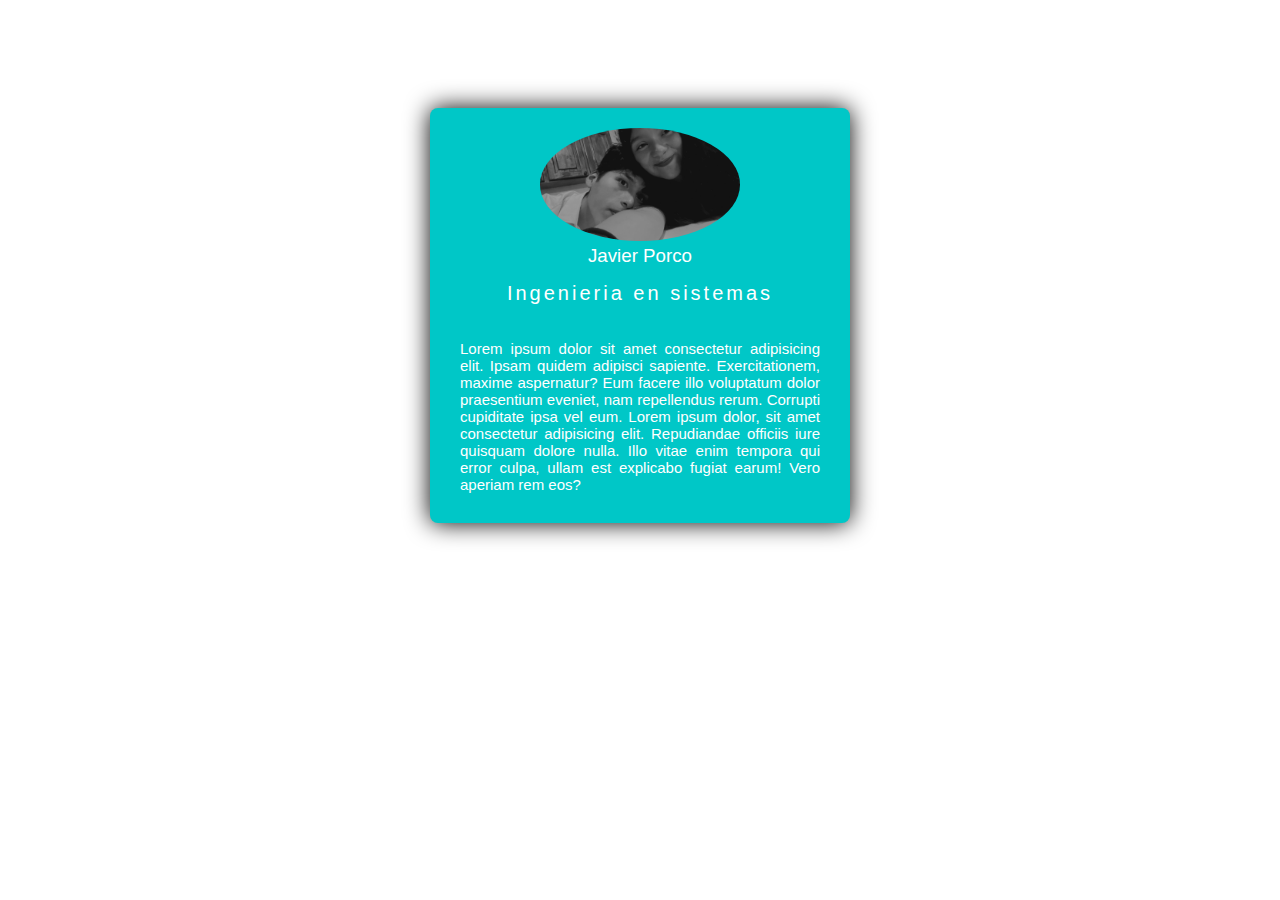
<file: index.html>
<!DOCTYPE html>
<html>
<head>
    <title>Ejercicio</title>
    <link rel="stylesheet" href="styles.css">
</head>
<body>
    <!--<div class="card card_2">
        <img class="card_img" src="javier.jpg" alt="">
        <h1 class="card_title">Javier Porco</h1>
        <h2 class="card_subtitle">Ingenieria en sistemas</h2>
        <p class="card_content">Lorem ipsum dolor sit amet consectetur adipisicing elit. Ipsam quidem adipisci sapiente. Exercitationem, maxime aspernatur? Eum facere illo voluptatum dolor praesentium eveniet, nam repellendus rerum. Corrupti cupiditate ipsa vel eum. Lorem ipsum dolor, sit amet consectetur adipisicing elit. Repudiandae officiis iure quisquam dolore nulla. Illo vitae enim tempora qui error culpa, ullam est explicabo fugiat earum! Vero aperiam rem eos?</p>
    </div>
    <div class="card card_3">
        <img class="card_img" src="javier.jpg" alt="">
        <h1 class="card_title">Javier Porco</h1>
        <h2 class="card_subtitle">Ingenieria en sistemas</h2>
        <p class="card_content">Lorem ipsum dolor sit amet consectetur adipisicing elit. Ipsam quidem adipisci sapiente. Exercitationem, maxime aspernatur? Eum facere illo voluptatum dolor praesentium eveniet, nam repellendus rerum. Corrupti cupiditate ipsa vel eum. Lorem ipsum dolor, sit amet consectetur adipisicing elit. Repudiandae officiis iure quisquam dolore nulla. Illo vitae enim tempora qui error culpa, ullam est explicabo fugiat earum! Vero aperiam rem eos?</p>
    </div>-->
    <h1 id="contador">0</h1>
    <ul id="historial"></ul>

    <script src="script.js"></script>

    <div class="card">
        <img class="card_img" src="javier.jpg" alt="">
        <h3 class="card_title">Javier Porco</h3>
        <h2 class="card_subtitle">Ingenieria en sistemas</h2>
        <p class="card_content">Lorem ipsum dolor sit amet consectetur adipisicing elit. Ipsam quidem adipisci sapiente. Exercitationem, maxime aspernatur? Eum facere illo voluptatum dolor praesentium eveniet, nam repellendus rerum. Corrupti cupiditate ipsa vel eum. Lorem ipsum dolor, sit amet consectetur adipisicing elit. Repudiandae officiis iure quisquam dolore nulla. Illo vitae enim tempora qui error culpa, ullam est explicabo fugiat earum! Vero aperiam rem eos?</p>
    </div>
</body>
</html>
</file>
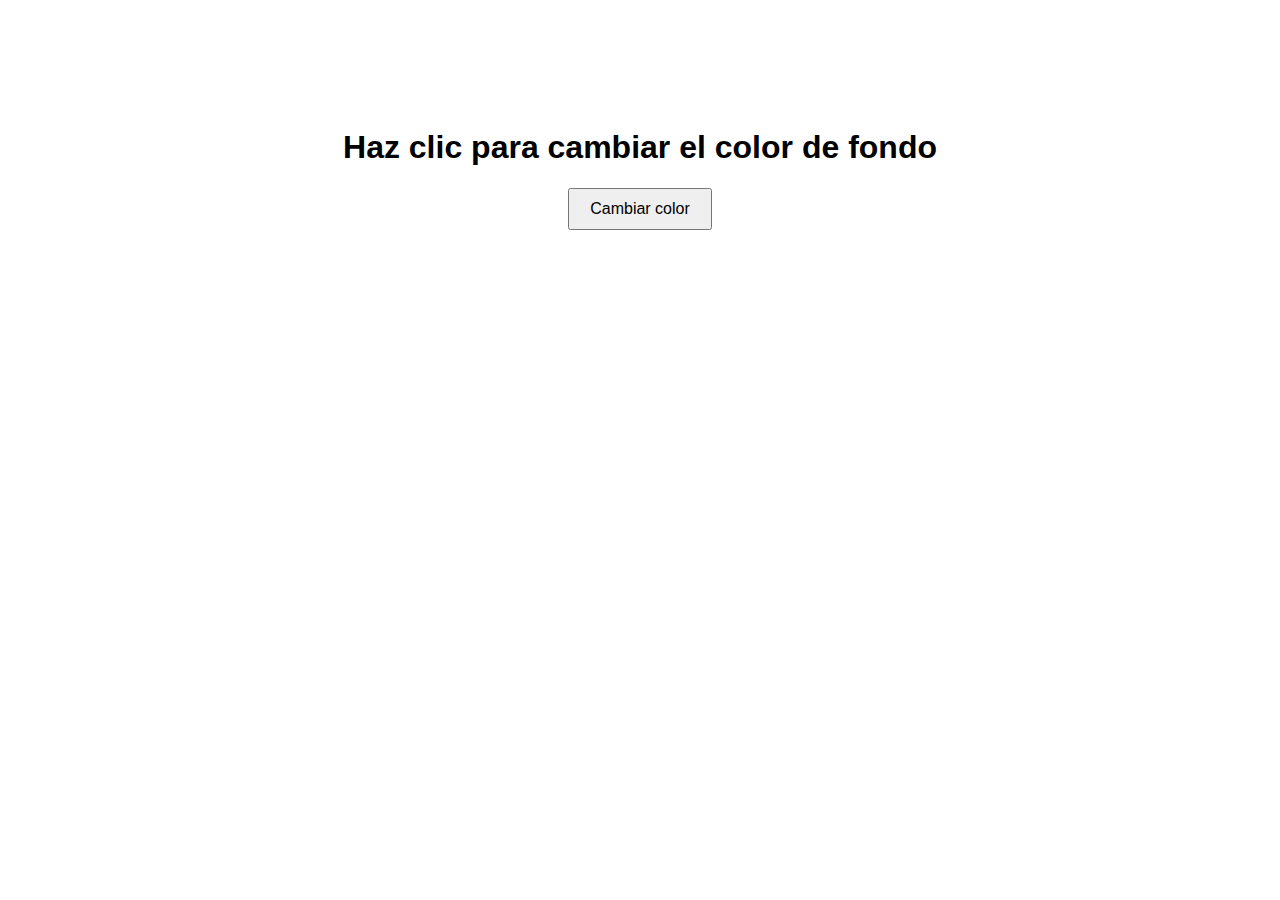
<file: cambio de colores/index.html>
<!DOCTYPE html>
<html lang="es">
<head>
  <meta charset="UTF-8">
  <title>Cambiar fondo</title>
  <link rel="stylesheet" href="estilos.css">
</head>
<body>
  <h1>Haz clic para cambiar el color de fondo</h1>
  <button onclick="cambiarColor()">Cambiar color</button>

  <script src="script.js"></script>
</body>
</html>
</file>
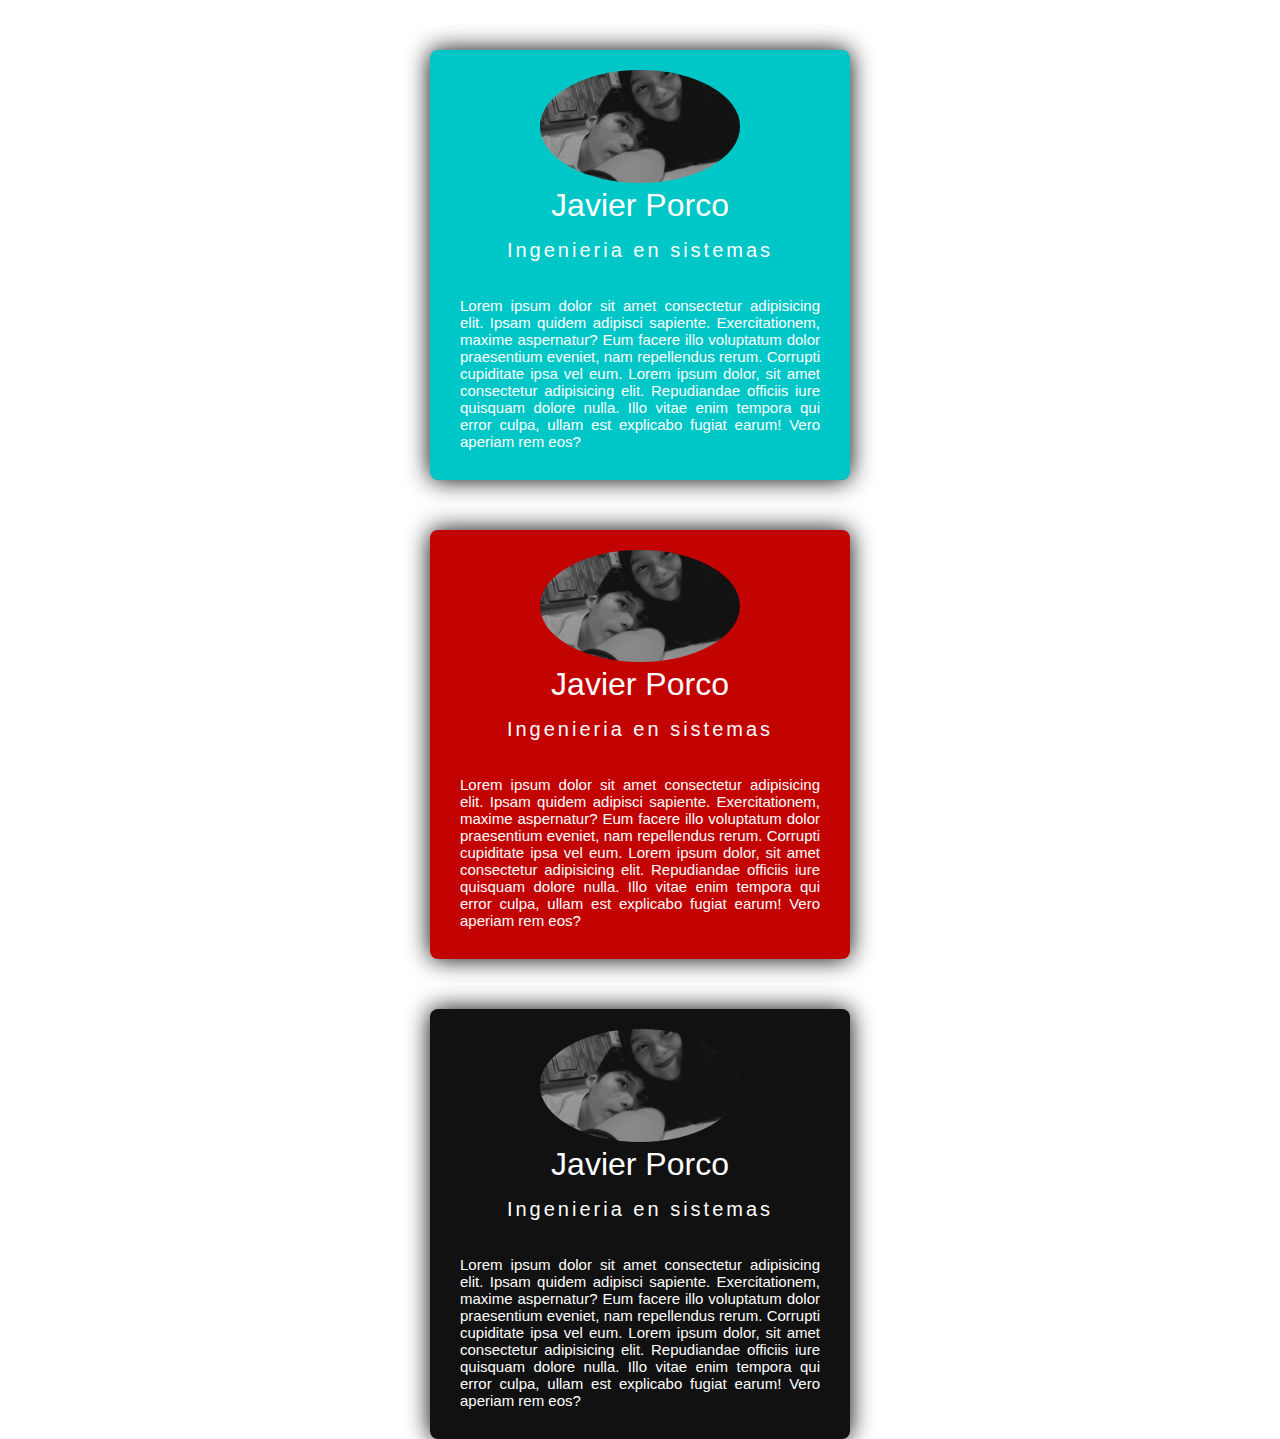
<file: Tarjeta de presentacion/index.html>
<!DOCTYPE html>
<html>
<head>
    <title>Ejercicio</title>
    <link rel="stylesheet" href="styles.css">
</head>
<body>
    <div class="card">
        <img class="card_img" src="javier.jpg" alt="">
        <h1 class="card_title">Javier Porco</h1>
        <h2 class="card_subtitle">Ingenieria en sistemas</h2>
        <p class="card_content">Lorem ipsum dolor sit amet consectetur adipisicing elit. Ipsam quidem adipisci sapiente. Exercitationem, maxime aspernatur? Eum facere illo voluptatum dolor praesentium eveniet, nam repellendus rerum. Corrupti cupiditate ipsa vel eum. Lorem ipsum dolor, sit amet consectetur adipisicing elit. Repudiandae officiis iure quisquam dolore nulla. Illo vitae enim tempora qui error culpa, ullam est explicabo fugiat earum! Vero aperiam rem eos?</p>
    </div>
    <div class="card card_2">
        <img class="card_img" src="javier.jpg" alt="">
        <h1 class="card_title">Javier Porco</h1>
        <h2 class="card_subtitle">Ingenieria en sistemas</h2>
        <p class="card_content">Lorem ipsum dolor sit amet consectetur adipisicing elit. Ipsam quidem adipisci sapiente. Exercitationem, maxime aspernatur? Eum facere illo voluptatum dolor praesentium eveniet, nam repellendus rerum. Corrupti cupiditate ipsa vel eum. Lorem ipsum dolor, sit amet consectetur adipisicing elit. Repudiandae officiis iure quisquam dolore nulla. Illo vitae enim tempora qui error culpa, ullam est explicabo fugiat earum! Vero aperiam rem eos?</p>
    </div>
    <div class="card card_3">
        <img class="card_img" src="javier.jpg" alt="">
        <h1 class="card_title">Javier Porco</h1>
        <h2 class="card_subtitle">Ingenieria en sistemas</h2>
        <p class="card_content">Lorem ipsum dolor sit amet consectetur adipisicing elit. Ipsam quidem adipisci sapiente. Exercitationem, maxime aspernatur? Eum facere illo voluptatum dolor praesentium eveniet, nam repellendus rerum. Corrupti cupiditate ipsa vel eum. Lorem ipsum dolor, sit amet consectetur adipisicing elit. Repudiandae officiis iure quisquam dolore nulla. Illo vitae enim tempora qui error culpa, ullam est explicabo fugiat earum! Vero aperiam rem eos?</p>
    </div>
</body>
</html>
</file>
<file: styles.css>
body {
    background-color: #fff;
    font-family: sans-serif;
    color: white;
    margin: auto;
}
.card{
    background-color: rgb(0, 199, 199);
    margin: auto;
    width: 400px;
    margin-top: 50px;
    padding: 20px 10px;
    text-align: center;
    box-shadow: 0 0 25px #000;
    border-radius: 8px;
}
.card_2 {
    background-color: rgb(195, 2, 2);
}
.card_3 {
    background-color: #111;
}

.card_title {
    text-align: center;
    font-weight: 500;
    margin: 0%;
}
.card_subtitle {
    text-align: center;
    padding: 10px;
    letter-spacing: 3px;
    font-size: 20px;
    font-weight: 100;
    margin: 0;
    margin-top: 5px;
}
.card_content {
    padding: 10px 20px;
    font-size: 15px;
    text-align: justify;
    margin-bottom: 0;
} 
.card_img {
    width: 200px;
    border-radius: 50%;
    text-align: center;
}
</file>
<file: cambio de colores/estilos.css>
body {
    font-family: Arial, sans-serif;
    text-align: center;
    padding-top: 100px;
    transition: background-color 0.5s ease;
  }
  
  button {
    padding: 10px 20px;
    font-size: 16px;
    cursor: pointer;
  }
</file>
<file: Tarjeta de presentacion/styles.css>
body {
    background-color: #fff;
    font-family: sans-serif;
    color: white;
    margin: auto;
}
.card{
    background-color: rgb(0, 199, 199);
    margin: auto;
    width: 400px;
    margin-top: 50px;
    padding: 20px 10px;
    text-align: center;
    box-shadow: 0 0 25px #000;
    border-radius: 8px;
}
.card_2 {
    background-color: rgb(195, 2, 2);
}
.card_3 {
    background-color: #111;
}

.card_title {
    text-align: center;
    font-weight: 500;
    margin: 0%;
}
.card_subtitle {
    text-align: center;
    padding: 10px;
    letter-spacing: 3px;
    font-size: 20px;
    font-weight: 100;
    margin: 0;
    margin-top: 5px;
}
.card_content {
    padding: 10px 20px;
    font-size: 15px;
    text-align: justify;
    margin-bottom: 0;
} 
.card_img {
    width: 200px;
    border-radius: 50%;
    text-align: center;
}
</file>
